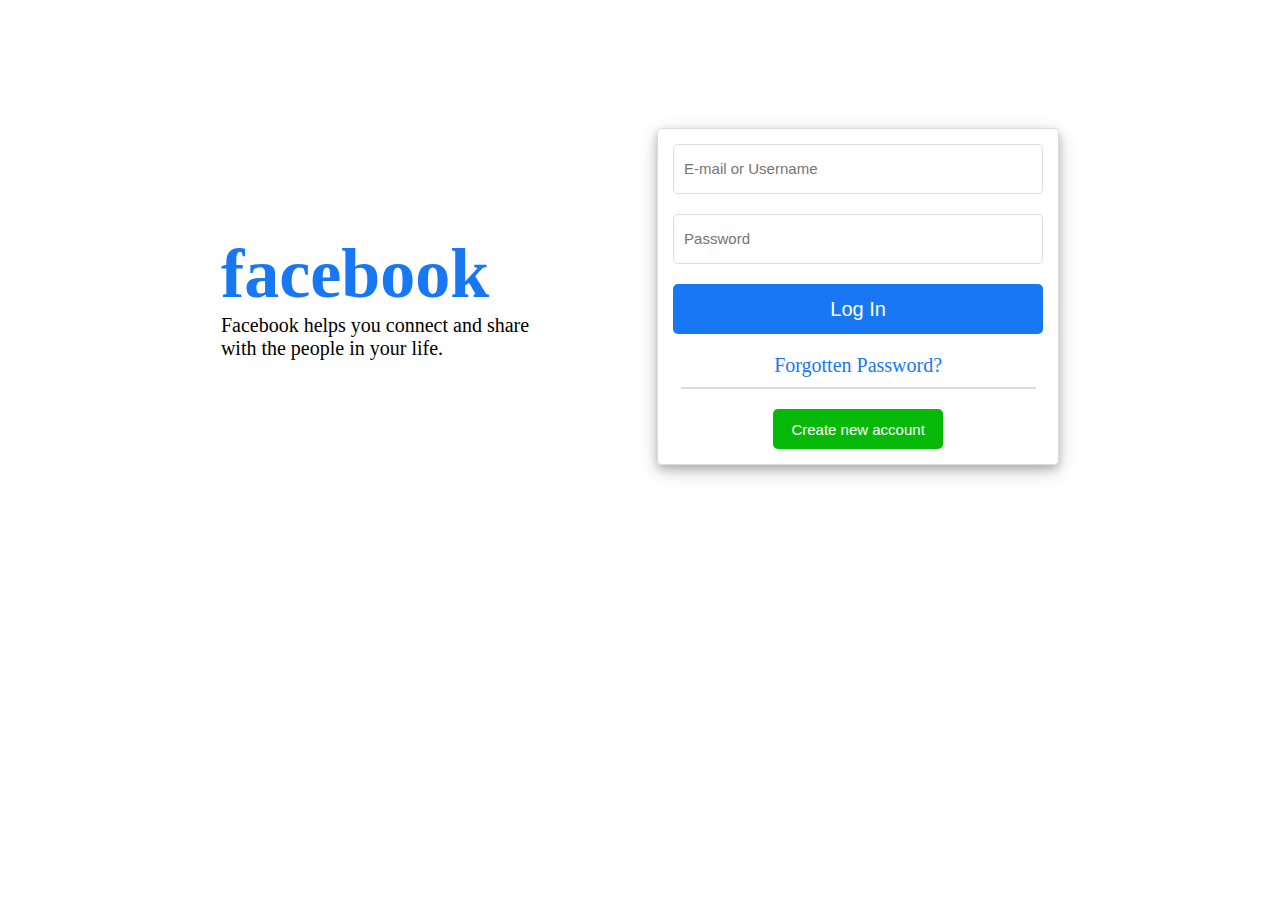
<file: index.html>
<!DOCTYPE html>
<html lang="en">
<head>
    <meta charset="UTF-8">
    <meta http-equiv="X-UA-Compatible" content="IE=edge">
    <meta name="viewport" content="width=device-width, initial-scale=1.0">
    <title>Facebook.in</title>
    <link rel="shortcut icon" href="favicon2.png" type="image/x-icon">
    <link rel="stylesheet" href="style.css">
    <link rel="preconnect" href="https://fonts.googleapis.com">
<link rel="preconnect" href="https://fonts.gstatic.com" crossorigin>
<link href="https://fonts.googleapis.com/css2?family=Mulish:wght@500&display=swap" rel="stylesheet">
</head>
<body>

    <div class="container">

        <div class="content">
            <h1 class="facebook">facebook</h1>
            <p id="paragraph">Facebook helps you connect and share <br>with the people in your life.</p>
        </div>

        <div class="login_form_content">
            <form action="" >
                <div><input type="text" placeholder="E-mail or Username" required>  </div>
                <div> <input type="password" placeholder="Password" required ></div>
                <div><button id="log_in_b"><a href="home_page.html" id="log_in_a">Log In</a></button></div>
                <div class="divfor"><a href="forgotten_password.html"  id="forgooten">Forgotten Password?</a></div> <hr>
                <div class="Create_new_account_div"><button id="Create_new_account_b"><a href="create_new_account.html" id="Create_new_account_a">Create new account</a></button></div>
            </form>
               
        </div>

      
    </div>
    
    
</body>
</html>
</file>
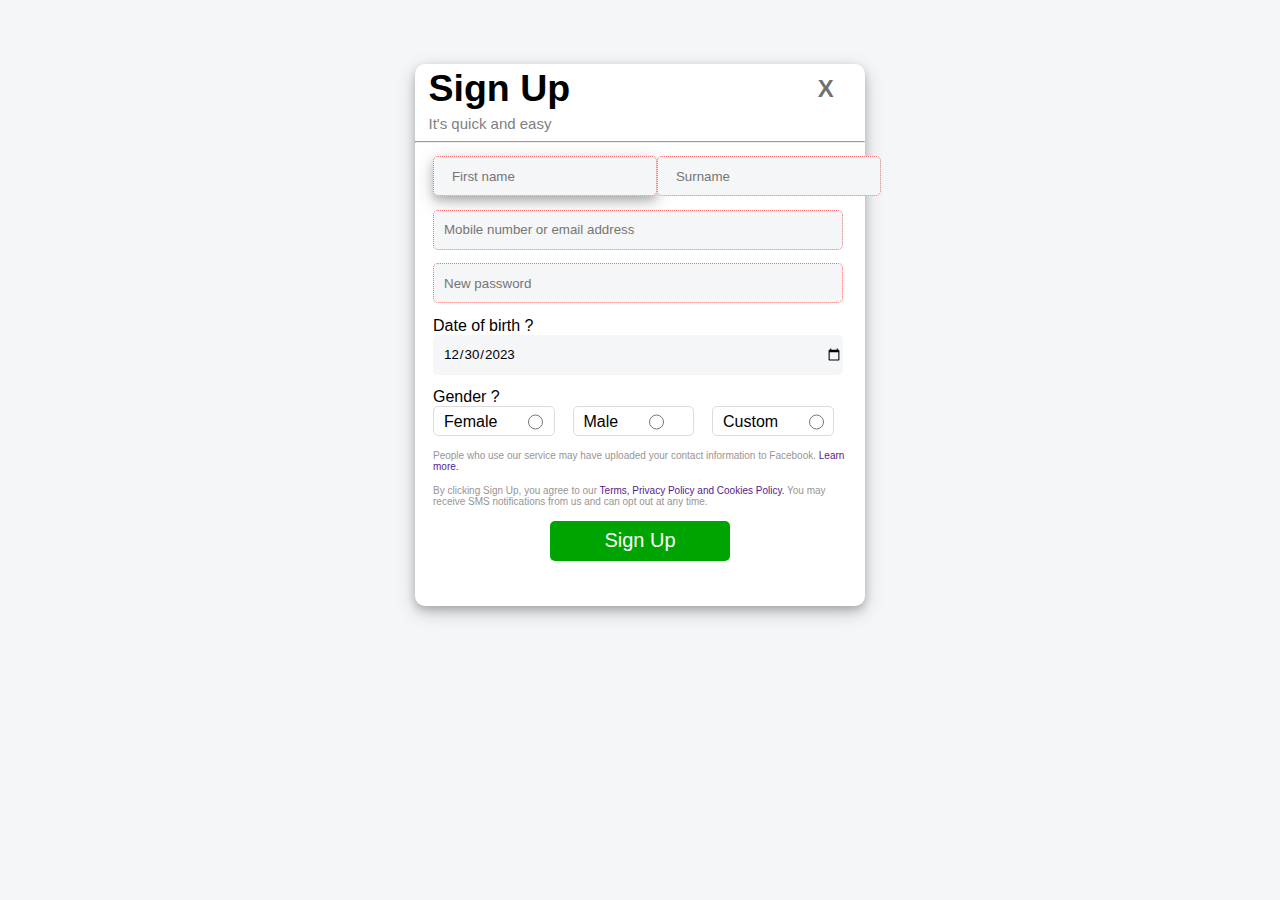
<file: create_new_account.html>
<!DOCTYPE html>
<html lang="en">
<head>
    <meta charset="UTF-8">
    <meta http-equiv="X-UA-Compatible" content="IE=edge">
    <meta name="viewport" content="width=device-width, initial-scale=1.0">
    <title>Create new account | facebook</title>
    <link rel="shortcut icon" href="favicon2.png" type="image/x-icon">
    <link rel="stylesheet" href="create_new_account.css">
</head>
<body>

    <div class="container">
   
        <div class="signup_back_container">
            <div class="sign_up"><h2>Sign Up</h2></div>
            <div class="back"><a href="index.html"><H2>X</H2></a></div>
        </div>
        <div class="signup_below_content"><p>It's quick and easy</p> </div><hr>
     
     
        <!-- form start -->
      <form action="">
          <div class="name_lastname_container">
            <div class="firstname"><input type="text" placeholder="First name" required autofocus title="Enter your first name" ></div>
            <div class="lastname"><input type="text" name="" id="" placeholder="Surname" required></div>
          </div>
          <div class="mobile_number"><input type="text" placeholder="Mobile number or email address" required ></div>
          <div class="password"><input type="password" placeholder="New password" name="password" id="password" pattern="(?=.*\d)(?=.*[a-z])(?=.*[A-Z]).{8,}" title="Must contain at least one number and one uppercase and lowercase letter, and at least 8 or more characters" required></div>
          
          <div> 
            <div class="date_label"><label for="date">Date of birth  &#x3f;</label></div>
            <div class="date_format"><input type="date" name="date" value="2023-12-30" /></div>
        </div>

        <div class="gender_container">
            
            <div class="label_gender"><label for="gender">Gender &#x3f; </label></div>
            
            <div class="option_gender">
                <div class="a female"><label for="female" class="label_female">Female </label> &nbsp; &nbsp; &nbsp; <input type="radio" name="gender" id="female"></div>
                <div class="a male"><label for="man" class="label_female" >Male </label> &nbsp; &nbsp; &nbsp; <input type="radio" name="gender" id="man"></div>
                <div class="a custom"><label for="custom" class="label_female"  >Custom </label> &nbsp; &nbsp; &nbsp; <input type="radio" name="gender" id="custom"></div>
            </div>
        </div>
          
   
      <div class="p1"><p>People who use our service may have uploaded your contact information to Facebook. <a href=""> Learn more.</a></p></div>
      
      <div class="p2"><p>By clicking Sign Up, you agree to our <a href="">Terms, Privacy Policy and Cookies Policy.</a>  You may receive SMS notifications from us and can opt out at any time.</p></div>
      <button>Sign Up</button>
    </form>
    <!-- form end -->

    </div>
</body>
</html>
</file>
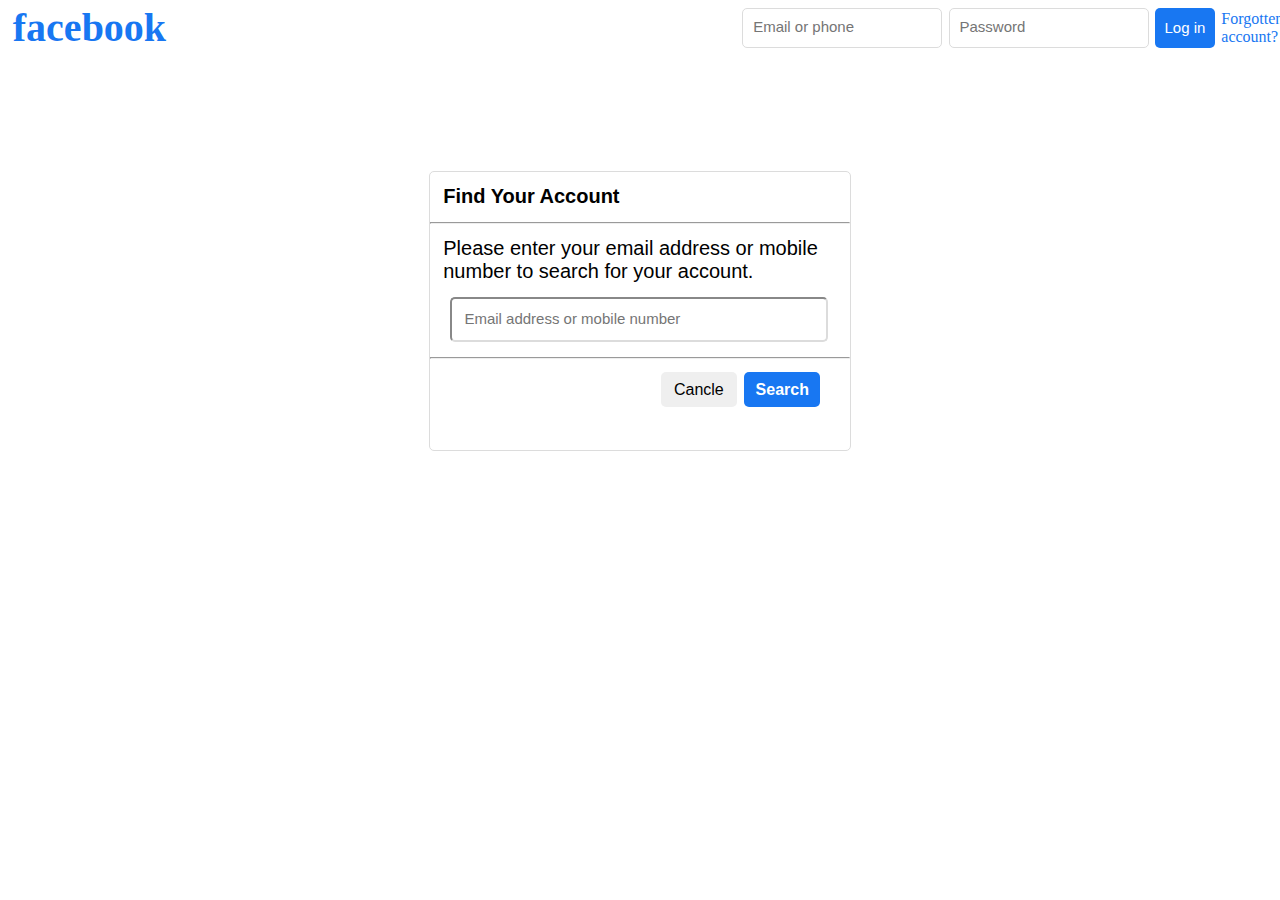
<file: forgotten_password.html>
<!DOCTYPE html>
<html lang="en">
<head>
    <meta charset="UTF-8">
    <meta http-equiv="X-UA-Compatible" content="IE=edge">
    <meta name="viewport" content="width=device-width, initial-scale=1.0">
    <title>Forgotten password | can't log in</title>
    <link rel="stylesheet" href="forgotten_password.css">
    <link rel="shortcut icon" href="favicon2.png" type="image/x-icon">
    <link rel="shortcut icon" href="favicon2.png" type="image/x-icon">
</head>
<body>
    <nav>
        <div class="navigation">
            <div class="logo"><h1>facebook</h1></div>
        
            <div class="email"><input type="text" placeholder="Email or phone" id="email_or_password"></div>
            <div class="password"><input type="password" placeholder="Password" id="password"></div>
            <div class="login_btn"><input type="button" value="Log in" id="login_btn"></div>
            <div class="forgotten_a"><a href="index.html" id="forgotten_account">Forgotten account?</a></div>
         
        </div>
    </nav>

<div class="container">  
   <div class="find_account_container" >
     <div class="find_your_account_h"><h2 id="find_your_account_h">Find Your Account</h2></div><hr>
     <div class="find_your_account_p"><p id="find_your_account_p">Please enter your email address or mobile number to search for your account.</p></div>
     <div class="find_your_account_input"> <input type="text" placeholder="Email address or mobile number" id="find_your_account_input_in"></div><hr>
     <div class="btn_cancle_search"><button class="cancle_btn"  id="canclebutton">Cancle</button> <button class="search_button"><a href="#">Search</a></button></div>
   </div>
</div>  

</body>
</html>
</file>
<file: style.css>
*{
  margin: 0%;
  padding: 0%;
  box-sizing: border-box;
}


.container{
  width: 100%;
  height: 100%;
  display: flex;
  /* justify-content: space-around; */
  align-items: center;
  justify-content: center;
  margin-top: 10%;
 

}

.facebook{
  font-size: 70px;
  color: #1877f2;

}
p{
  font-size: 20px;
}


.login_form_content{
  border: 1px solid gainsboro;
  margin-left: 10%;
  box-shadow: 0 4px 8px 0 rgba(0, 0, 0, 0.2), 0 6px 20px 0 rgba(0, 0, 0, 0.19);
  width: auto;
  padding: 15px;
  text-align: center;
  border-radius: 5px;
}
input{
width: 370px;
height: 50px;
  border-radius: 5px;
  padding-left: 10px;
  margin-bottom: 20px;
border: 1px solid gainsboro;
outline: none;

 
}
input:focus {
  border: 2px solid #1877f2;
  box-shadow: 0 4px 8px 0 rgba(0, 0, 0, 0.2), 0 6px 20px 0 rgba(0, 0, 0, 0.19);

}
#log_in_b{width: 370px;
  height: 50px;
    border-radius: 5px;
  background-color: #1877f2;;
  border: none;

}

#log_in_a{
  font-size: 20px;
  color: white;
  text-decoration: none;
}
#forgooten{
  font-size: 20px;
  text-decoration: none;
  color: #1877f2;
}
.divfor{
  margin-top: 20px;
  margin-bottom: 10px;
}
hr{width: 96%;
  margin-left: 2%;
  border: gainsboro solid 0.1px;
 }
#Create_new_account_a{font-size: 15px;
  text-decoration: none;
  color: #fff;


}
#Create_new_account_b{
  width: 170px;
  height: 40px;
  margin-top: 10px;
  background: #06b909;
  border-radius: 5px;
  border: none;
  
 
}


.Create_new_account_div{
  margin-top: 10px;
  
}
::placeholder{
  font-size: 15px;
}

@media only screen and (max-width: 798px){

.container{
   flex-direction: column;
}
.login_form_content{
  margin-top: 10px;
  margin-left: -1px;
}
}

@media only screen and (max-width: 414px){

  .container{
     flex-direction: column;
  }
  .login_form_content{
    margin-top: 10px;
  }

  input{
    width: 300px;
    height: 50px;
      border-radius: 5px;
      padding-left: 10px;
      margin-bottom: 20px;
    }
    #log_in_b{width: 300px;
      height: 50px;
        border-radius: 5px;
            }


  }

  @media only screen and (max-width: 340px){
    input{
      width: 200px;
      height: 50px;
        border-radius: 5px;
        padding-left: 10px;
        margin-bottom: 20px;
      }
      #log_in_b{width: 200px;
        height: 50px;
          border-radius: 5px;
              }
              .facebook{
                font-size: 50px;
              
              }
              p{
                font-size: 15px;
              }
              
  }
</file>
<file: create_new_account.css>
*{
    margin: 0%;
    padding: 0%;
    box-sizing: border-box;
    font-family: Arial;
}
body{
    background-color: #f5f6f7;
    width: 100%;
    height: 100%;
    display: flex;
    justify-content: center;
}
a{text-decoration: none;}

.container{
    border: none;
    width: max(28.2%,450px);
    height: auto;
    margin-top: 5%;
    border-radius: 10px;
    background-color: white;
    box-shadow: 0 4px 8px 0 rgba(0, 0, 0, 0.2), 0 6px 20px 0 rgba(0, 0, 0, 0.19);
    
}
.signup_back_container{ 
    display: flex;
    align-items: center;
    margin-top: 3px;
}
.sign_up{ 
font-size: 25px;
font-family: Arial;
margin-left: 3%;}

.back{
    margin-left: 55%;
}
.back a { 
    font-family: Arial;
    color: rgba(0, 0, 0, 0.564);
    text-decoration: none;
}
.signup_below_content{
    margin-top: 1%;
    font-size: 15px;
    font-family: Arial;
    color:gray;
    margin-left: 3%;
    margin-bottom: 2%;
}

/* form start */
.name_lastname_container{
    display: flex;
    margin-top: 3%;
}

input{
width: 125%;
height: 40px;
border-radius: 5px;
padding-left: 10%;
 background-color:  #f5f6f7;
 border-color: gainsboro;

 border: 1px;
 outline: none;
}
.firstname{
    margin-left: 4%;

}
.lastname{
    margin-left: 10%;

}
.mobile_number input{
    width: 91%;
    margin-left: 4%;
    margin-top: 3%;
    padding-left:10px ;
}
.password input{
    width: 91%;
    margin-left: 4%;
    margin-top: 3%;
    padding-left:10px ;
}
input:invalid{
border: 1px dotted;
border-color: rgba(255, 0, 0, 0.555);
}
input:focus{
    
    box-shadow: 0 4px 8px 0 rgba(0, 0, 0, 0.2), 0 6px 20px 0 rgba(0, 0, 0, 0.19);
}

/* date section strt */
.date_label{
    margin-top: 3%;
    margin-left: 4%;
}
.date_format input{
    width: 91%;
    margin-left: 4%;
    padding-left:10px ;
}
/* date section end */

/* gender section start */
.label_gender{
    margin-top: 3%;
    margin-left: 4%;
}
input[type="radio"]{
    width: 15px;
    position: relative;
    top: -5px;
    padding: 0%;
    box-sizing: border-box;
    border-color: gainsboro;
}
.option_gender{
    display: flex;
}
.a{ margin-left: 4%;
    padding-left:10px ;
    height: 30px;border: 1px solid black;
    border-radius: 5px;
    width: 27%;
    border-color: gainsboro;
 }
 .label_female{
    position: relative;
    top: -20px;
 }

 /* gender section end */


 /* form end */
 .p1 {
    font-size: 10px;
    margin-top: 3%;
    margin-left: 4%;
    margin-right: 3%;
    color: rgb(152, 149, 149);
 }

 .p2 {
    font-size: 10px;
    margin-top: 3%;
    margin-left: 4%;
    margin-right: 3%;
    color: rgb(152, 149, 149);
 }
 button{
    width: 40%;
    height: 40px;
    font-size: 20px;
    border-radius: 5px;
    background-color: #00a400;;
    color: white;
    border: none;
    margin-top: 3%;
    margin-left:30%;
    margin-bottom: 10%;
    
 }
 

 @media only screen and (max-width: 448px){

    .container{
        width: 250px;
        margin-top: 10%;
    }

.sign_up{ 
    font-size: 15px;
}

.back{
    margin-left: 52%;
}


input{
    width: 90%;
}

.lastname{
margin-left: 0%;

}




input[type="radio"]{
    width: 20%;
    left: 33px;
    top: -25px;
  
}

div label{
    font-size: 10px;
}

 .label_female{
    top: 3px;
 }
 }
</file>
<file: forgotten_password.css>
*{
    margin: 0%;
    padding: 0%;
    box-sizing: border-box;
 }

.navigation{
    display: flex;
    width: 100%;
    height: 55px;
    align-items: center;
}
.logo{
    margin-right: 45%;
    font-size: 20px;
    color: #1877f2;
    margin-left: 1%;
}
#email_or_password , #password{
    width: 200px;
    height: 40px;
    border-radius: 5px;
    border: 1px solid gainsboro;
    padding-left: 10px;
}
.password{ margin-left:0.5%; margin-right: 0.5%;}

#login_btn{   width: 60px;
    height: 40px;
    border-radius: 5px;
    font-size: 15px;
    background-color:#1877f2 ;
    color: white;
    border: none;

    
}
.login_btn{margin-right:0.5% ;}
#forgotten_account{
    font-size: 100%;
    color: #1877f2;
    text-decoration: none;

}
::placeholder{
    font-size: 15px;
    font-family: Arial;
    font-weight: lighter;
}


/* find_account_container start */

.container{border: 1px solid white;
  width: 100%;
    height: 450px;
   


}
.find_account_container{
    width: 33%;
    border: 1px solid gainsboro;
    height: 280px;
    position: absolute;
    top: 19%;
    left: 33.5%;
    border-radius: 1%;
    background-color: white;
    border-radius: 5px;
}
#find_your_account_input_in{
    width:90%;
    height: 45px;
    border-color: gainsboro;
    border-radius: 5px;
    margin: 0 20px 15px;
    padding: 3%;
}
#find_your_account_h{
    font-family: Arial;
    font-size: 20px;
    padding: 3.2%;
}
#find_your_account_p{
    font-family: Arial;
    font-size: 20px;
    padding: 3.2%; 
}

/* BUTTON */
.btn_cancle_search{
    margin-top: 3.2%;
    margin-left: 55%;
    height: 35px;
    
}
.btn_cancle_search button{
    width:40%;
    height: 35px;
font-size: 100%;


}
.search_button{
background-color: #1877f2;
border-radius: 5px;
border: none;
margin-left: 2%;
 }

 .search_button a{
color: white;
text-decoration: none;
font-weight: bold;

}
.cancle_btn{
    border-radius: 5PX;
    border: none;
    font-weight:100;

}
@media only screen and (max-width: 1220px){
    .find_account_container{
        width: 50%;
      
    }
   
}
@media only screen and (max-width: 804px){
    .find_account_container{
        width: 60%;
      margin-left: 10px;
    }
   
}
@media only screen and (max-width: 700px){
    .find_account_container{ 
      margin-left: 40px;
    }
   
}
@media only screen and (max-width: 670px){
    .find_account_container{ 
        width: 70%;
    
    }
   
}
@media only screen and (max-width: 574px){
    .find_account_container{ 
        
    width: 80%;
    }
   
}
@media only screen and (max-width: 502px){
    .find_account_container{ 
        
    width: 100%;
    
    }
   
}

@media only screen and (max-width: 402px){
    .find_account_container{ 
        width: 140%;
  
   
    
    }
   
}

@media only screen and (max-width: 400px){
    .navigation{
        display: flex;
        width: 100%;
        height: 55px;
        
    }
    .logo{
        margin: 2%;
        font-size: 35px;
       
       
    }
    #email_or_password , #password{
        width: 150px;
        
    }
    .password{ margin-left:3%; margin-right: 3%;}
    
  
    .login_btn{margin-right:3%;}


.container{
    /* border: 1px solid white;
    width: 100%;
    height: 450px; */
     
  
  
  }
  .find_account_container{
    width: 130%;
    left: 45px;
    height: 400px;
   
  }
  #find_your_account_input_in{
     height: 70px;
   
  }
  #find_your_account_h{
    font-size: 35px;
  }
  #find_your_account_p{
    font-size: 30px;
    
  }
  
  /* BUTTON */
  .btn_cancle_search{
    margin-left: 20px;
     
      
  }
  .btn_cancle_search button{
    height: 70px;
   
  
  
  }
  .search_button{
    margin-left: 60px;
 
   }
  

   
}


@media only screen and (max-width: 321px){
  


  .find_account_container{
    width: 180%;
    left: 8px;
    height: 500px;
   
  }
  #find_your_account_input_in{
     height: 80px;
   
  }
  #find_your_account_h{
    font-size: 50px;
  }
  #find_your_account_p{
    font-size: 30px;
    
  }
  
  /* BUTTON */
  .btn_cancle_search{
    margin-left: 20px;
   
  }
  .btn_cancle_search button{
    height: 80px;
   
  }
  .search_button{
    margin-left: 70px;
 
   }
  
#find_your_account_input_in::placeholder{
    font-size: 20px;
}
   


.search_button a{
    font-size: 40px;
    font-weight: bold;
    
    }
#canclebutton{font-size: 40px;
    font-weight: bold;}
   

}
</file>
